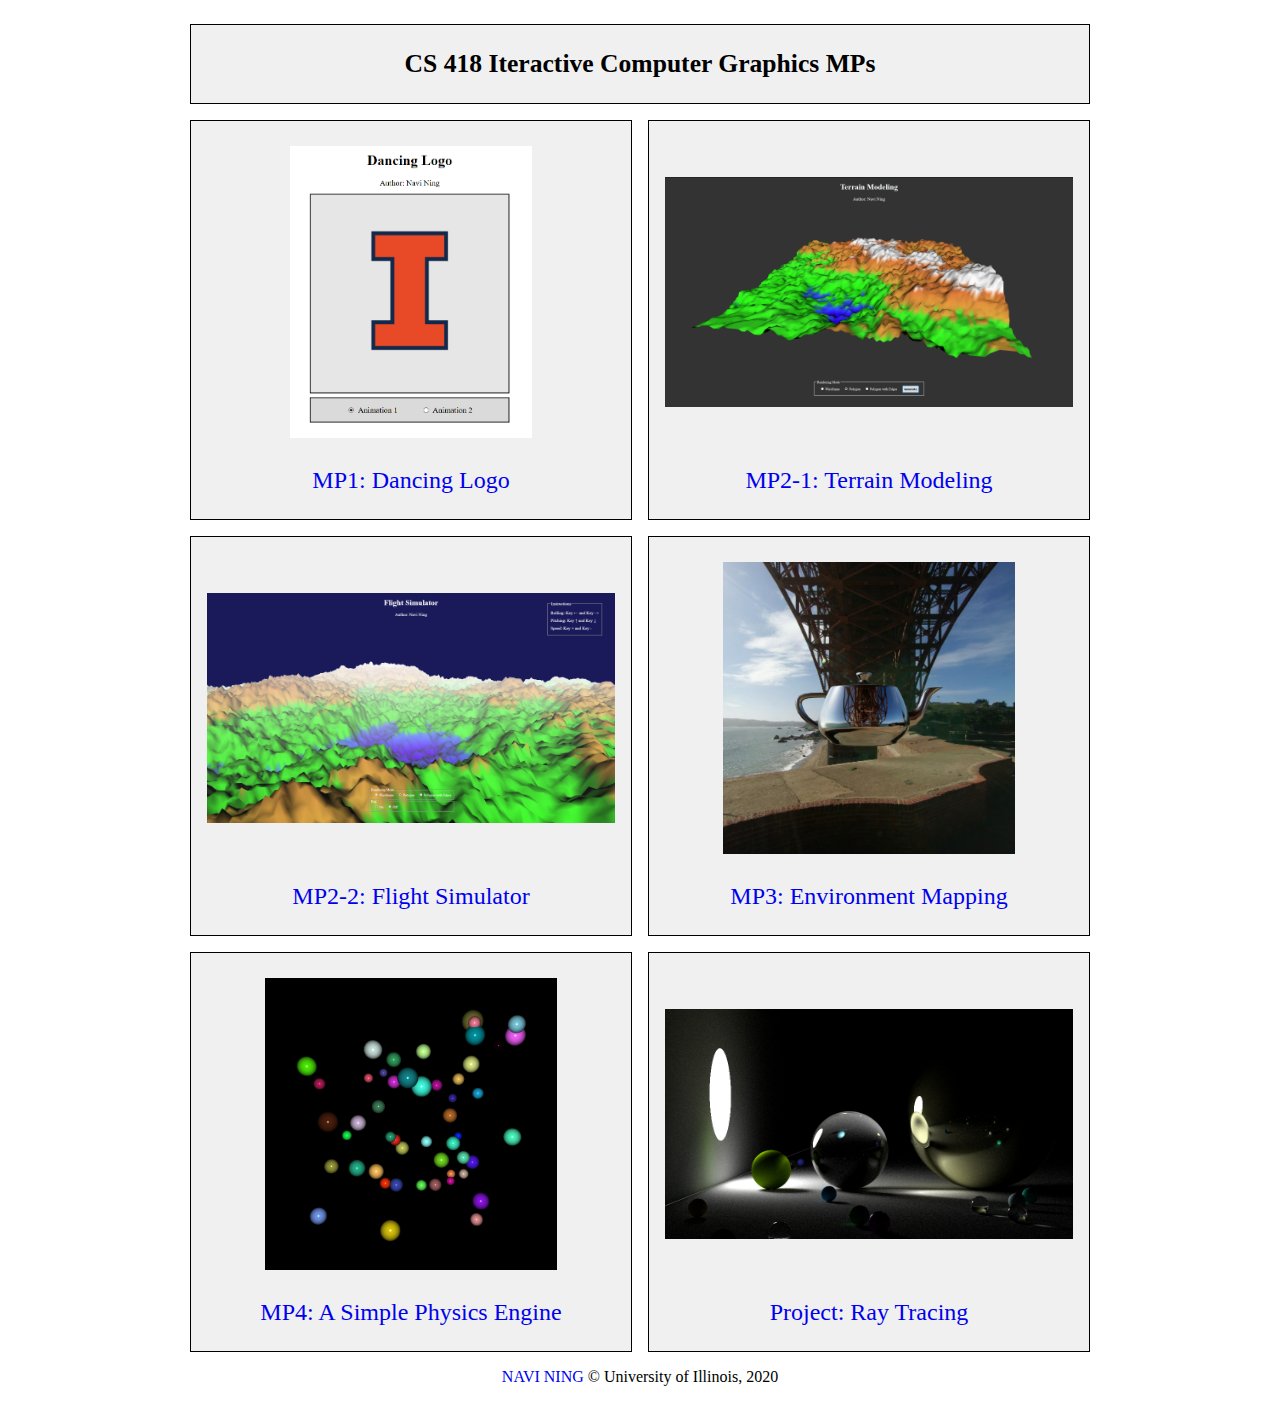
<file: index.html>
<!-- CS 418 Iteractive Computer Graphics MP1 -->
<!-- @author Navi Ning <xning5@illinois.edu> -->

<!DOCTYPE html>
<html lang="en">

<head>
  <title>CS 418 Iteractive Computer Graphics MPs</title>
  <meta http-equiv="Content-Type" content="text/html;charset=UTF-8">
  <meta name="viewport" content="width=device-width, initial-scale=1.0" />
  <link rel="stylesheet" href="style.css">
</head>

<body>
  <div class="container">
    <div class="item header">
      <h1>CS 418 Iteractive Computer Graphics MPs</h1>
    </div>
    <div class="item mp1">
      <div class="pic"></div>
      <div class="title"><a href="MP1/mp1.html" target="_blank">MP1: Dancing Logo</a></div>
    </div>
    <div class="item mp2-1">
      <div class="pic"></div>
      <div class="title"><a href="MP2-1/mp2.html" target="_blank">MP2-1: Terrain Modeling</a></div>
    </div>
    <div class="item mp2-2">
      <div class="pic"></div>
      <div class="title"><a href="MP2-2/mp2.html" target="_blank">MP2-2: Flight Simulator</a></div>
    </div>
    <div class="item mp3">
      <div class="pic"></div>
      <div class="title"><a href="MP3/mp3.html" target="_blank">MP3: Environment Mapping</a></div>
    </div>
    <div class="item mp4">
      <div class="pic"></div>
      <div class="title"><a href="MP4/mp4.html" target="_blank">MP4: A Simple Physics Engine</a></div>
    </div>
    <div class="item project">
      <div class="pic"></div>
      <div class="title"><a href="https://github.com/navining/raytracing" target="_blank">Project: Ray Tracing</a></div>
    </div>
    <div class="footer">
      <div class="info"><a href="https://github.com/navining" target="_blank">NAVI NING</a> © University of Illinois,
        2020</div>
    </div>
  </div>
</body>

</html>
</file>
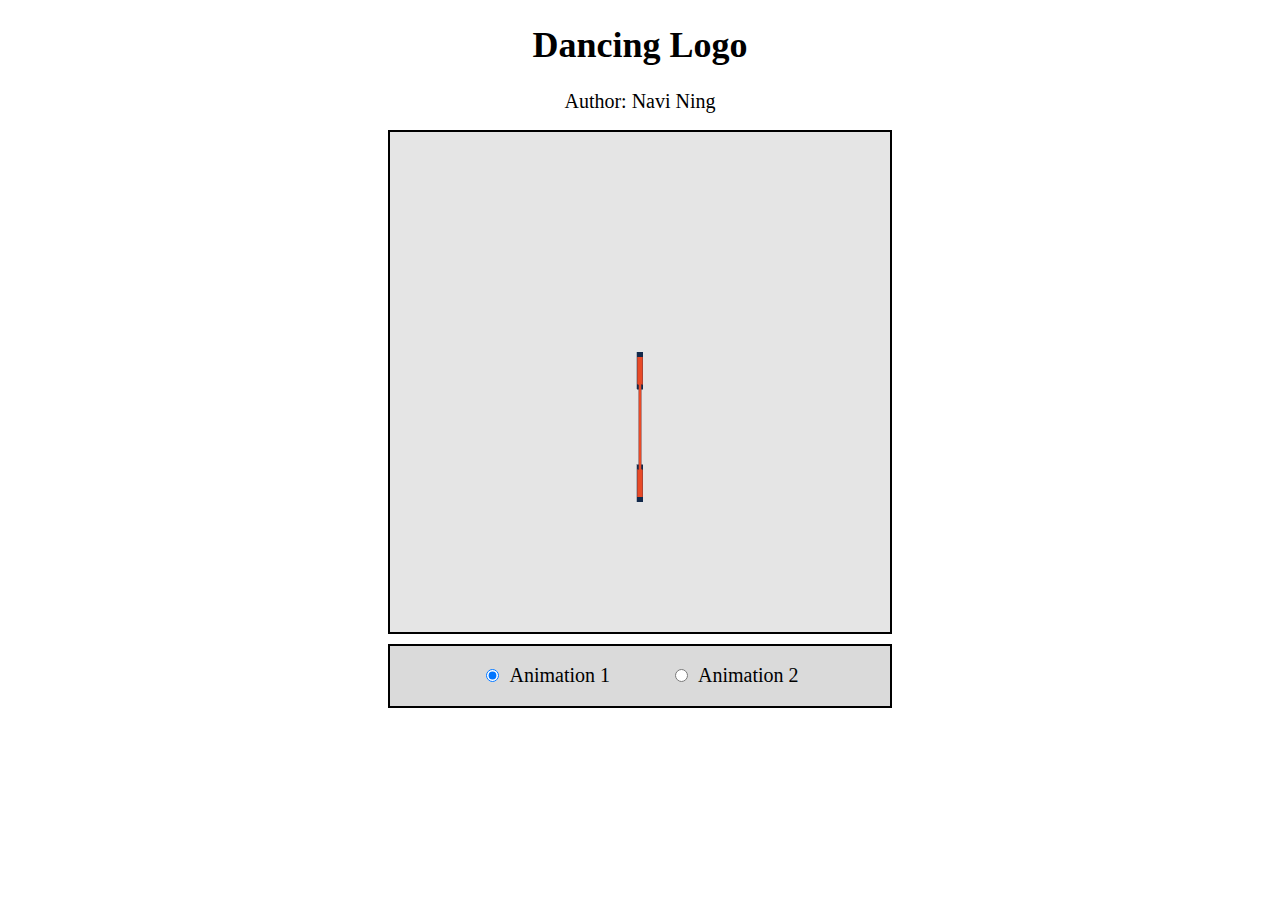
<file: MP1/mp1.html>
<!-- CS 418 Iteractive Computer Graphics MP1 -->
<!-- @author Navi Ning <xning5@illinois.edu> -->

<!DOCTYPE html>
<html lang="en">

<head>
  <title>MP1: Dancing Logo</title>
  <meta http-equiv="Content-Type" content="text/html;charset=UTF-8">
  <script type="text/javascript" src="gl-matrix-min.js"></script>
  <script type="text/javascript" src="mp1.js"></script>

  <script id="shader-vs" type="x-shader/x-vertex">
    attribute vec3 aVertexPosition;
    attribute vec4 aVertexColor;
    uniform mat4 uMVMatrix;
    uniform mat4 uPMatrix;
    varying vec4 vColor;

    void main() {
      gl_Position = uPMatrix * uMVMatrix * vec4(aVertexPosition, 1.0);
      vColor = aVertexColor;
    }
  </script>

  <script id="shader-fs" type="x-shader/x-fragment">
    precision mediump float;
    varying vec4 vColor;

    void main() {
      gl_FragColor = vColor;
    }
  </script>

  <style>
    canvas {
      display: block;
      margin: 0 auto;
      border: solid 2px black;
    }

    h1 {
      text-align: center;
      font-size: 36px;
    }

    h2 {
      font-weight: unset;
      text-align: center;
      font-size: 20px;
    }

    .panel {
      display: flex;
      align-items: center;
      justify-content: center;
      width: 500px;
      height: 60px;
      margin: 10px auto;
      background-color: rgb(218, 218, 218);
      border: solid 2px black;
    }

    .panel p {
      margin: 0 30px;
      font-size: 20px;
    }

    input {
      margin-right: 10px;
    }
  </style>
</head>

<body onload="main();">
  <h1>Dancing Logo</h1>
  <h2>Author: Navi Ning</h2>
  <canvas id="glCanvas" width="500" height="500"></canvas>
  <div class="panel">
    <p>
      <input type="radio" id="r1" name="animation" value="animation1" checked
        onclick="switchAnimation('animation1');">Animation 1
    </p>
    <p>
      <input type="radio" id="r2" name="animation" value="animation2" onclick="switchAnimation('animation2');">Animation
      2</p>
  </div>

</body>

</html>
</file>
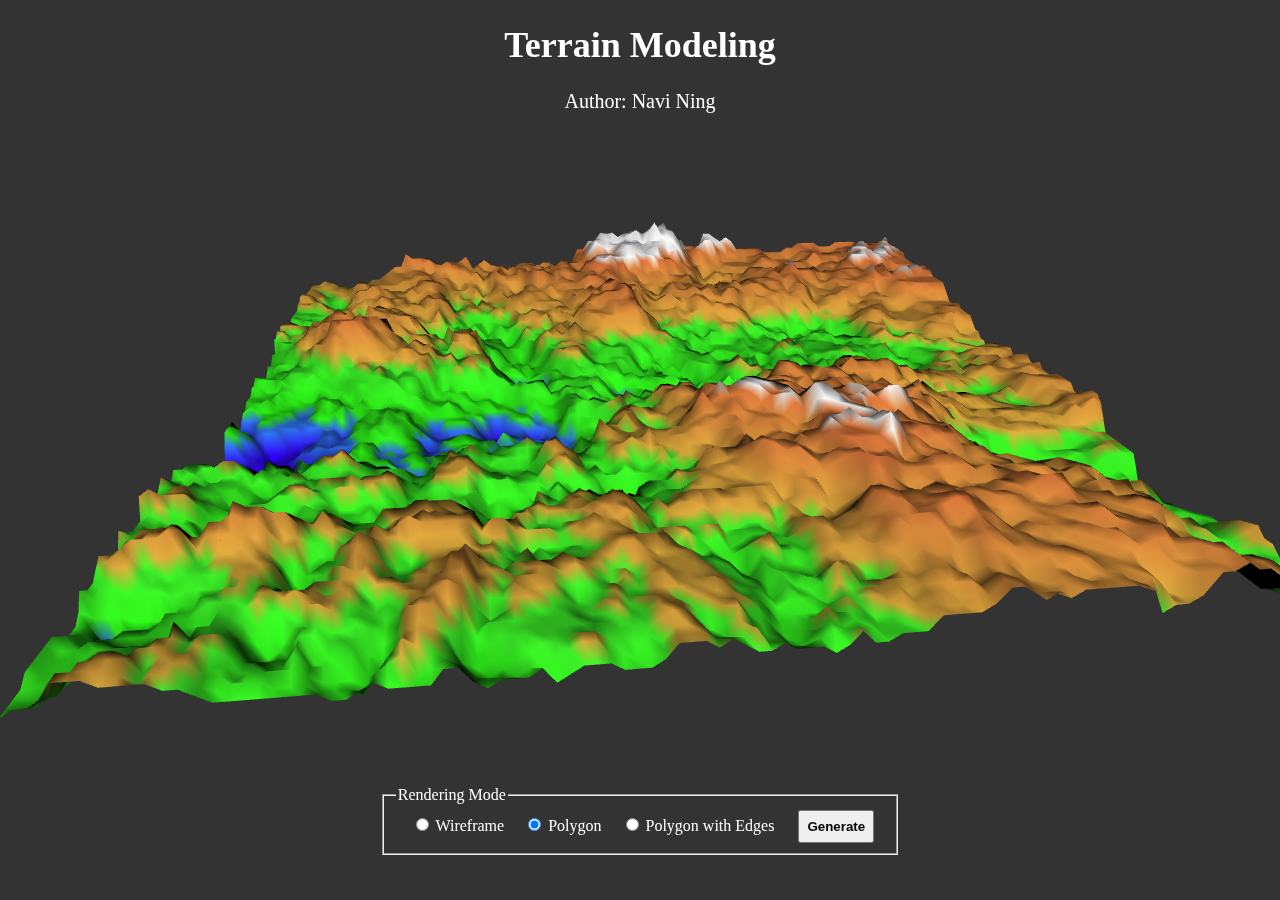
<file: MP2-1/mp2.html>
<!-- CS 418 Iteractive Computer Graphics MP2 -->
<!-- @author Navi Ning <xning5@illinois.edu> -->

<!DOCTYPE html>
<html lang="en">

<head>
  <title>MP2-1: Terrain Modeling</title>
  <meta http-equiv="Content-Type" content="text/html;charset=UTF-8">
  <script type="text/javascript" src="gl-matrix-min.js"></script>
  <script type="text/javascript" src="mp2.js"></script>
  <script type="text/javascript" src="Terrain.js"></script>
  <meta name="viewport" content="width=device-width, initial-scale=1.0">
  <script id="shader-vs" type="x-shader/x-vertex">
    attribute vec3 aVertexNormal;
    attribute vec3 aVertexPosition;
   
    uniform mat4 uMVMatrix;
    uniform mat4 uPMatrix;
    uniform mat3 uNMatrix;
    uniform float maxZ;
    uniform float minZ;
    
    varying vec3 vPosition;
    varying vec3 vNormal;
    varying vec3 vKDiffuse;

    void main(void) {
    
    // Get the vertex position in eye coordinates and send to the fragment shader
    vec4 vertexPositionEye4 = uMVMatrix * vec4(aVertexPosition, 1.0);
    vPosition = vertexPositionEye4.xyz / vertexPositionEye4.w;
    
    // Transform the normal (n) to eye coordinates and send to the fragment shader
    vNormal = normalize(uNMatrix * aVertexNormal);

    // Elevation-based colormap for the terrain
    float h = (aVertexPosition.z - minZ) / (maxZ - minZ);
    if (h < 0.20) {
      vKDiffuse = vec3(50.0 / 255.0, (130.0 - (0.20 - h) * 1000.0) / 255.0, 255.0 / 255.0);
    } else if (h < 0.45) {
      vKDiffuse = vec3((22.0 + h * 100.0) / 255.0, 255.0 / 255.0, (h * 100.0) / 255.0);
    } else if (h < 0.75) {
      vKDiffuse = vec3(230.0 / 255.0, (270.0 - h * 200.0 ) / 255.0, 63.0 / 255.0);
    } else {
      vKDiffuse = vec3(1.0, 1.0, 1.0);
    }

    gl_Position = uPMatrix*uMVMatrix*vec4(aVertexPosition, 1.0);
    }
</script>

  <script id="shader-fs" type="x-shader/x-fragment">
    precision mediump float;

    uniform vec3 uLightPosition;
    uniform vec3 uAmbientLightColor;
    uniform vec3 uDiffuseLightColor;
    uniform vec3 uSpecularLightColor;

    uniform vec3 uKAmbient;
    uniform vec3 uKDiffuse;
    uniform vec3 uKSpecular;
    uniform float uShininess;

    varying vec3 vPosition;
    varying vec3 vNormal;
    varying vec3 vKDiffuse;

    void main(void) {
    // If the material color is black or white, use it other than colormap
    vec3 kDiffuse;
    if (uKDiffuse == vec3(0.0, 0.0, 0.0) || uKDiffuse == vec3(1.0, 1.0, 1.0)) {kDiffuse = uKDiffuse;}
    else {kDiffuse = vKDiffuse;}

    // Calculate the vector (l) to the light source
    vec3 vectorToLightSource = normalize(uLightPosition - vPosition);
    
    // Calculate n dot l for diffuse lighting
    float diffuseLightWeightning = max(dot(vNormal, 
                                    vectorToLightSource), 0.0);                           
    
    // The camera in eye coordinates is located in the origin and is pointing
    // along the negative z-axis. Calculate viewVector (v) 
    // in eye coordinates as:
    // (0.0, 0.0, 0.0) - vPosition
    vec3 viewVectorEye = -normalize(vPosition);

    // Calculate halfway vector (h)
    vec3 halfwayVector = normalize(vectorToLightSource + viewVectorEye);   
    
    // Calculate h dot n for specular lighting
    float hdotn = max(dot(halfwayVector, vNormal), 0.0);
    
    float specularLightWeightning = pow(hdotn, uShininess);

    // Sum up all three reflection components
    gl_FragColor = vec4(((uAmbientLightColor*uKAmbient)
                + (uDiffuseLightColor*kDiffuse) * diffuseLightWeightning
                + ((uSpecularLightColor*uKSpecular) * specularLightWeightning)),1.0);
    
 }
</script>

  <style>
    body {
      color: white;
      margin: 0;
    }

    canvas {
      width: 100vw;
      height: 100vh;
      position: fixed;
      top: 0;
      z-index: -1;
    }

    .content {
      display: flex;
      justify-content: center;
    }

    h1 {
      text-align: center;
      font-size: 36px;
    }

    h2 {
      font-weight: unset;
      text-align: center;
      font-size: 20px;
    }

    #input_form {
      position: fixed;
      bottom: 5vh;
    }

    input {
      padding: 7px;
      margin-left: 20px;
    }

    input[type="button"] {
      margin-right: 10px;
      font-weight: bold;
    }
  </style>
</head>

<body onload="main();">
  <canvas id="glCanvas"></canvas>

  <h1>Terrain Modeling</h1>
  <h2>Author: Navi Ning</h2>
  <div class="content">
    <form id="input_form">
      <fieldset>
        <legend>Rendering Mode</legend>
        <input type="radio" name="primitive" id="wireframe" value="wireframe"> Wireframe
        <input type="radio" name="primitive" id="polygon" id="polygon" value="polygon" checked> Polygon
        <input type="radio" name="primitive" id="wirepoly" value="wirepoly"> Polygon with Edges
        <input type="button" name="primitive" id="generate" value="Generate" onclick="setupBuffers();">
      </fieldset>
    </form>
  </div>
</body>

</html>
</file>
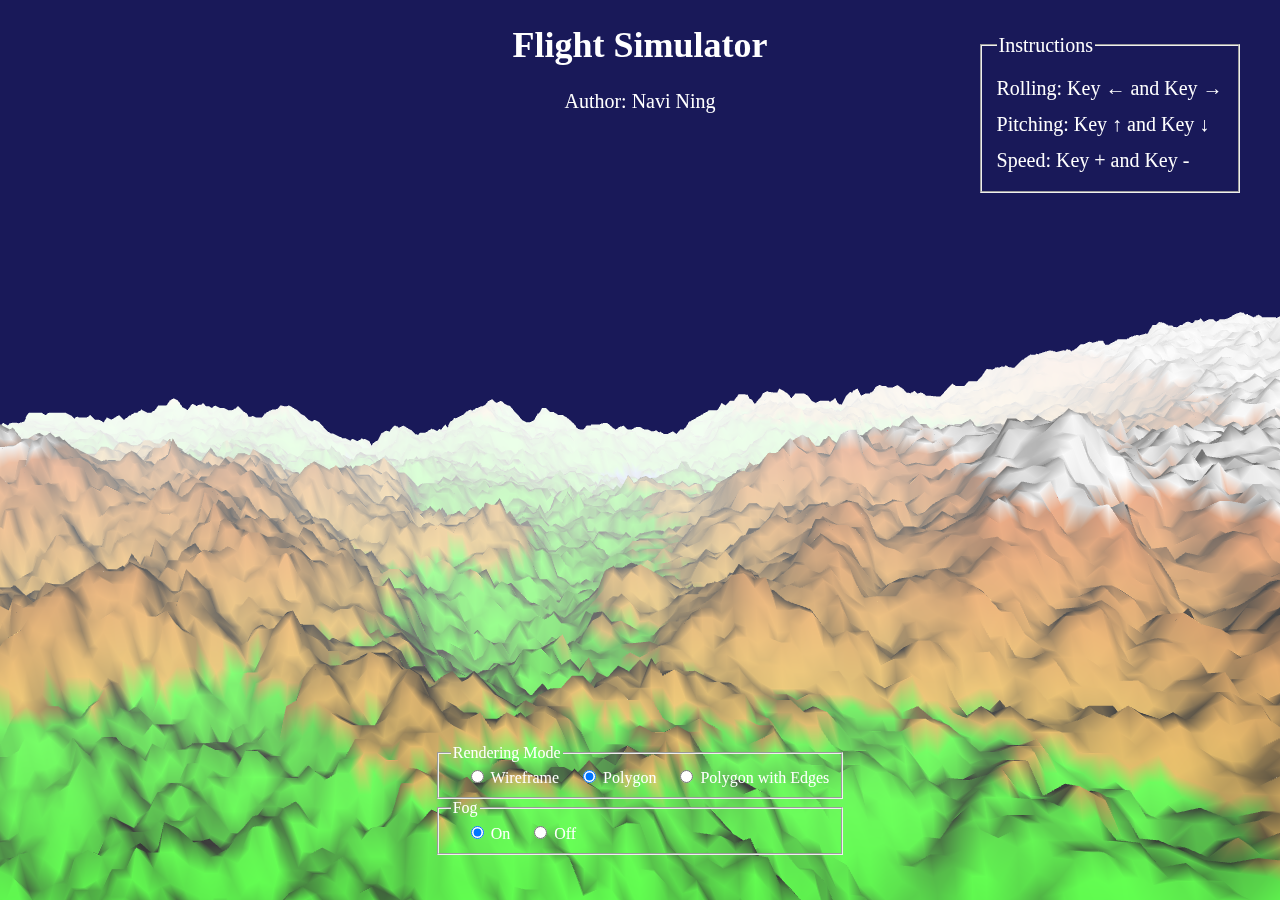
<file: MP2-2/mp2.html>
<!-- CS 418 Iteractive Computer Graphics MP2 -->
<!-- @author Navi Ning <xning5@illinois.edu> -->

<!DOCTYPE html>
<html lang="en">

<head>
  <title>MP2-2: Flight Simulator</title>
  <meta http-equiv="Content-Type" content="text/html;charset=UTF-8">
  <script type="text/javascript" src="gl-matrix-min.js"></script>
  <script type="text/javascript" src="mp2.js"></script>
  <script type="text/javascript" src="Terrain.js"></script>
  <meta name="viewport" content="width=device-width, initial-scale=1.0">
  <script id="shader-vs" type="x-shader/x-vertex">
    attribute vec3 aVertexNormal;
    attribute vec3 aVertexPosition;
   
    uniform mat4 uMVMatrix;
    uniform mat4 uPMatrix;
    uniform mat3 uNMatrix;
    uniform float maxZ;
    uniform float minZ;
    
    varying vec3 vPosition;
    varying vec3 vNormal;
    varying vec3 vKDiffuse;

    void main(void) {
    
    // Get the vertex position in eye coordinates and send to the fragment shader
    vec4 vertexPositionEye4 = uMVMatrix * vec4(aVertexPosition, 1.0);
    vPosition = vertexPositionEye4.xyz / vertexPositionEye4.w;
    
    // Transform the normal (n) to eye coordinates and send to the fragment shader
    vNormal = normalize(uNMatrix * aVertexNormal);

    // Elevation-based colormap for the terrain
    float h = (aVertexPosition.z - minZ) / (maxZ - minZ);
    if (h < 0.20) {
      vKDiffuse = vec3(50.0 / 255.0, (130.0 - (0.20 - h) * 1000.0) / 255.0, 255.0 / 255.0);
    } else if (h < 0.45) {
      vKDiffuse = vec3((22.0 + h * 100.0) / 255.0, 255.0 / 255.0, (h * 100.0) / 255.0);
    } else if (h < 0.75) {
      vKDiffuse = vec3(230.0 / 255.0, (270.0 - h * 200.0 ) / 255.0, 63.0 / 255.0);
    } else {
      vKDiffuse = vec3(1.0, 1.0, 1.0);
    }

    gl_Position = uPMatrix*uMVMatrix*vec4(aVertexPosition, 1.0);
    }
</script>

  <script id="shader-fs" type="x-shader/x-fragment">
    precision mediump float;

    uniform vec3 uLightPosition;
    uniform vec3 uAmbientLightColor;
    uniform vec3 uDiffuseLightColor;
    uniform vec3 uSpecularLightColor;

    uniform vec3 uKAmbient;
    uniform vec3 uKDiffuse;
    uniform vec3 uKSpecular;
    uniform float uShininess;

    varying vec3 vPosition;
    varying vec3 vNormal;
    varying vec3 vKDiffuse;

    uniform bool uFogFlag;

    void main(void) {
    // If the material color is black or white, use it other than colormap
    vec3 kDiffuse;
    if (uKDiffuse == vec3(0.0, 0.0, 0.0) || uKDiffuse == vec3(1.0, 1.0, 1.0)) {kDiffuse = uKDiffuse;}
    else {kDiffuse = vKDiffuse;}

    // Fog
    float fogCoord = (gl_FragCoord.z / gl_FragCoord.w);
    vec4 fogColor = vec4(1.0, 1.0, 1.0, 1.0);
    const float LOG2 = 1.442695;
    float fogDensity = 0.6;
    float fogFactor = exp2(-fogDensity * fogDensity * fogCoord * fogCoord * LOG2);
    fogFactor = clamp(fogFactor, 0.0, 1.0);


    // Calculate the vector (l) to the light source
    vec3 vectorToLightSource = normalize(uLightPosition - vPosition);
    
    // Calculate n dot l for diffuse lighting
    float diffuseLightWeightning = max(dot(vNormal, 
                                    vectorToLightSource), 0.0);                           
    
    // The camera in eye coordinates is located in the origin and is pointing
    // along the negative z-axis. Calculate viewVector (v) 
    // in eye coordinates as:
    // (0.0, 0.0, 0.0) - vPosition
    vec3 viewVectorEye = -normalize(vPosition);

    // Calculate halfway vector (h)
    vec3 halfwayVector = normalize(vectorToLightSource + viewVectorEye);   
    
    // Calculate h dot n for specular lighting
    float hdotn = max(dot(halfwayVector, vNormal), 0.0);
    
    float specularLightWeightning = pow(hdotn, uShininess);

    // Sum up all three reflection components
    vec4 fragColor = vec4(((uAmbientLightColor*uKAmbient)
                + (uDiffuseLightColor*kDiffuse) * diffuseLightWeightning
                + ((uSpecularLightColor*uKSpecular) * specularLightWeightning)),1.0);
    
    if (uFogFlag) {
      gl_FragColor = mix(fogColor, fragColor, fogFactor);
    } else {
      gl_FragColor = fragColor;
    }
    
 }
</script>

  <style>
    body {
      color: white;
      margin: 0;
    }

    canvas {
      width: 100vw;
      height: 100vh;
      position: fixed;
      top: 0;
      z-index: -1;
    }

    .content {
      display: flex;
      justify-content: center;
    }

    h1 {
      text-align: center;
      font-size: 36px;
    }

    h2 {
      font-weight: unset;
      text-align: center;
      font-size: 20px;
    }

    #instructions {
      position: fixed;
      right: 3vw;
      top: 3vh;
      font-size: 20px;
      line-height: 36px;
    }

    #input_form {
      position: fixed;
      bottom: 5vh;
    }

    input {
      padding: 7px;
      margin-left: 20px;
    }

    input[type="button"] {
      margin-right: 10px;
      font-weight: bold;
    }
  </style>
</head>

<body onload="main();">
  <canvas id="glCanvas"></canvas>

  <h1>Flight Simulator</h1>
  <h2>Author: Navi Ning</h2>
  <div class="content">
    <form id="instructions">
      <fieldset>
        <legend>Instructions</legend>
        <div>Rolling: Key ← and Key →</div>
        <div>Pitching: Key ↑ and Key ↓</div>
        <div>Speed: Key + and Key -</div>
      </fieldset>
    </form>
    <form id="input_form">
      <fieldset>
        <legend>Rendering Mode</legend>
        <input type="radio" name="primitive" id="wireframe" value="wireframe"> Wireframe
        <input type="radio" name="primitive" id="polygon" value="polygon" checked> Polygon
        <input type="radio" name="primitive" id="wirepoly" value="wirepoly"> Polygon with Edges
      </fieldset>
      <fieldset>
        <legend>Fog</legend>
        <input type="radio" name="fog" id="fogOn" value="fogOn" checked> On
        <input type="radio" name="fog" id="fogOff" value="fogOff"> Off
      </fieldset>
    </form>
  </div>
</body>

</html>
</file>
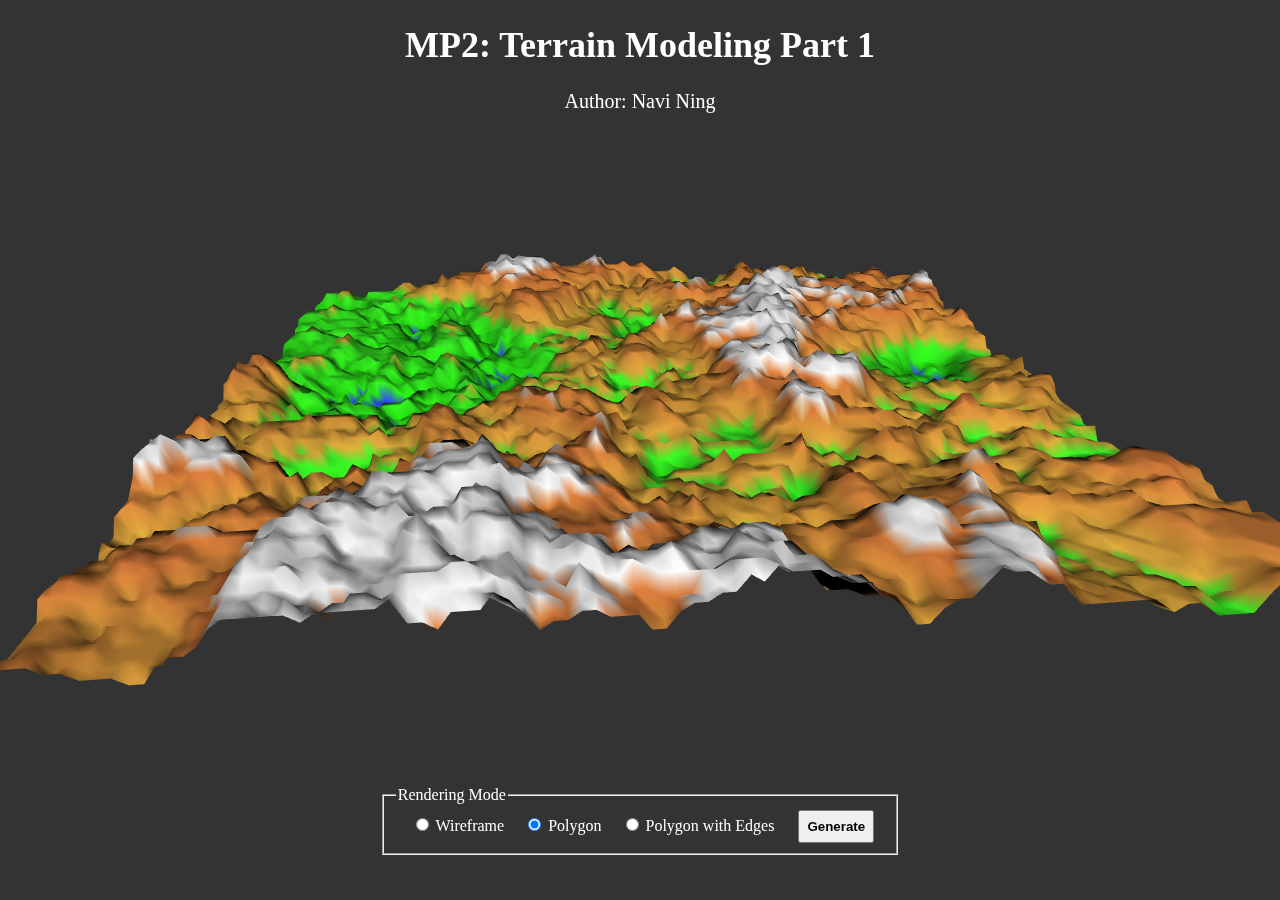
<file: MP2/mp2.html>
<!-- CS 418 Iteractive Computer Graphics MP2 -->
<!-- @author Navi Ning <xning5@illinois.edu> -->

<!DOCTYPE html>
<html lang="en">

<head>
  <title>MP2</title>
  <meta http-equiv="Content-Type" content="text/html;charset=UTF-8">
  <script type="text/javascript" src="gl-matrix-min.js"></script>
  <script type="text/javascript" src="mp2.js"></script>
  <script type="text/javascript" src="Terrain.js"></script>
  <meta name="viewport" content="width=device-width, initial-scale=1.0">
  <script id="shader-vs" type="x-shader/x-vertex">
    attribute vec3 aVertexNormal;
    attribute vec3 aVertexPosition;
   
    uniform mat4 uMVMatrix;
    uniform mat4 uPMatrix;
    uniform mat3 uNMatrix;
    uniform float maxZ;
    uniform float minZ;
    
    varying vec3 vPosition;
    varying vec3 vNormal;
    varying vec3 vKDiffuse;

    void main(void) {
    
    // Get the vertex position in eye coordinates and send to the fragment shader
    vec4 vertexPositionEye4 = uMVMatrix * vec4(aVertexPosition, 1.0);
    vPosition = vertexPositionEye4.xyz / vertexPositionEye4.w;
    
    // Transform the normal (n) to eye coordinates and send to the fragment shader
    vNormal = normalize(uNMatrix * aVertexNormal);

    // Elevation-based colormap for the terrain
    float h = (aVertexPosition.z - minZ) / (maxZ - minZ);
    if (h < 0.20) {
      vKDiffuse = vec3(50.0 / 255.0, (130.0 - (0.20 - h) * 1000.0) / 255.0, 255.0 / 255.0);
    } else if (h < 0.45) {
      vKDiffuse = vec3((22.0 + h * 100.0) / 255.0, 255.0 / 255.0, (h * 100.0) / 255.0);
    } else if (h < 0.75) {
      vKDiffuse = vec3(230.0 / 255.0, (270.0 - h * 200.0 ) / 255.0, 63.0 / 255.0);
    } else {
      vKDiffuse = vec3(1.0, 1.0, 1.0);
    }

    gl_Position = uPMatrix*uMVMatrix*vec4(aVertexPosition, 1.0);
    }
</script>

  <script id="shader-fs" type="x-shader/x-fragment">
    precision mediump float;

    uniform vec3 uLightPosition;
    uniform vec3 uAmbientLightColor;
    uniform vec3 uDiffuseLightColor;
    uniform vec3 uSpecularLightColor;

    uniform vec3 uKAmbient;
    uniform vec3 uKDiffuse;
    uniform vec3 uKSpecular;
    uniform float uShininess;

    varying vec3 vPosition;
    varying vec3 vNormal;
    varying vec3 vKDiffuse;

    void main(void) {
    // If the material color is black or white, use it other than colormap
    vec3 kDiffuse;
    if (uKDiffuse == vec3(0.0, 0.0, 0.0) || uKDiffuse == vec3(1.0, 1.0, 1.0)) {kDiffuse = uKDiffuse;}
    else {kDiffuse = vKDiffuse;}

    // Calculate the vector (l) to the light source
    vec3 vectorToLightSource = normalize(uLightPosition - vPosition);
    
    // Calculate n dot l for diffuse lighting
    float diffuseLightWeightning = max(dot(vNormal, 
                                    vectorToLightSource), 0.0);                           
    
    // The camera in eye coordinates is located in the origin and is pointing
    // along the negative z-axis. Calculate viewVector (v) 
    // in eye coordinates as:
    // (0.0, 0.0, 0.0) - vPosition
    vec3 viewVectorEye = -normalize(vPosition);

    // Calculate halfway vector (h)
    vec3 halfwayVector = normalize(vectorToLightSource + viewVectorEye);   
    
    // Calculate h dot n for specular lighting
    float hdotn = max(dot(halfwayVector, vNormal), 0.0);
    
    float specularLightWeightning = pow(hdotn, uShininess);

    // Sum up all three reflection components
    gl_FragColor = vec4(((uAmbientLightColor*uKAmbient)
                + (uDiffuseLightColor*kDiffuse) * diffuseLightWeightning
                + ((uSpecularLightColor*uKSpecular) * specularLightWeightning)),1.0);
    
 }
</script>

  <style>
    body {
      color: white;
      margin: 0;
    }

    canvas {
      width: 100vw;
      height: 100vh;
      position: fixed;
      top: 0;
      z-index: -1;
    }

    .content {
      display: flex;
      justify-content: center;
    }

    h1 {
      text-align: center;
      font-size: 36px;
    }

    h2 {
      font-weight: unset;
      text-align: center;
      font-size: 20px;
    }

    #input_form {
      position: fixed;
      bottom: 5vh;
    }

    input {
      padding: 7px;
      margin-left: 20px;
    }

    input[type="button"] {
      margin-right: 10px;
      font-weight: bold;
    }
  </style>
</head>

<body onload="main();">
  <canvas id="glCanvas"></canvas>

  <h1>MP2: Terrain Modeling Part 1</h1>
  <h2>Author: Navi Ning</h2>
  <div class="content">
    <form id="input_form">
      <fieldset>
        <legend>Rendering Mode</legend>
        <input type="radio" name="primitive" id="wireframe" value="wireframe"> Wireframe
        <input type="radio" name="primitive" id="polygon" id="polygon" value="polygon" checked> Polygon
        <input type="radio" name="primitive" id="wirepoly" value="wirepoly"> Polygon with Edges
        <input type="button" name="primitive" id="generate" value="Generate" onclick="setupBuffers();">
      </fieldset>
    </form>
  </div>
</body>

</html>
</file>
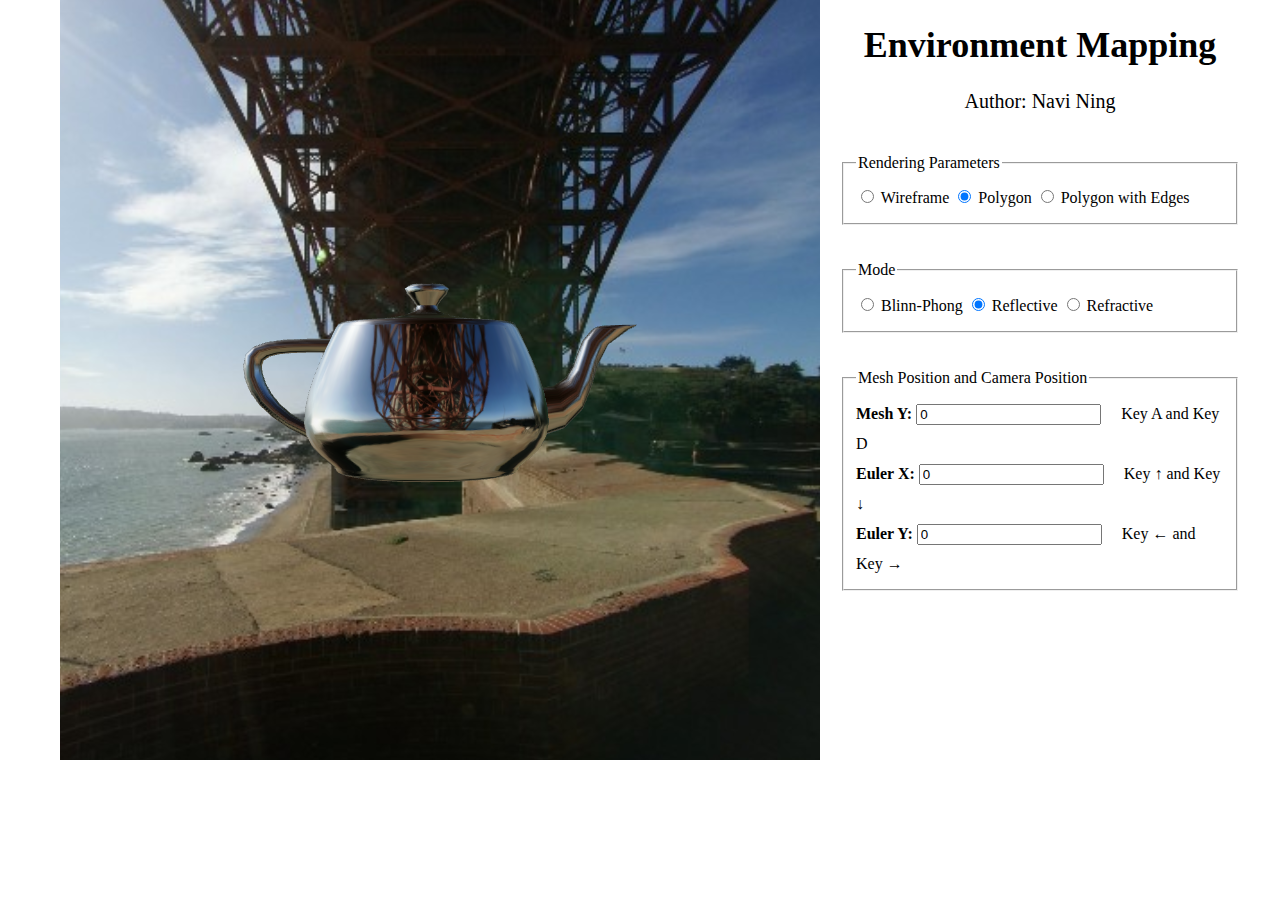
<file: MP3/mp3.html>
<!-- CS 418 Iteractive Computer Graphics MP3 -->
<!-- @author Navi Ning <xning5@illinois.edu> -->

<!DOCTYPE HTML>
<html lang="en">

<head>
  <title>Environment Mapping </title>
  <meta charset="utf-8">
  <style>
    body {
      width: 1200px;
      height: 760px;
      margin: 0 auto;
      display: flex;
    }

    h1 {
      text-align: center;
      font-size: 36px;
    }

    h2 {
      font-weight: unset;
      text-align: center;
      font-size: 20px;
    }

    #glCanvas {
      margin: 0 auto;
      width: 760px;
    }

    .panel {
      width: 400px;
    }

    #input_form {
      line-height: 30px;
    }

    emph {
      font-weight: bold;
    }
  </style>
</head>

<script id="skybox-vs" type="x-shader/x-vertex">
  attribute vec3 aVertexPosition;
  
  uniform mat4 uMVMatrix;
  uniform mat4 uPMatrix;
  
  varying vec3 vNormal;
  
  void main(void) {
    gl_Position = uPMatrix*uMVMatrix*vec4(aVertexPosition, 1.0);
    vNormal = normalize(aVertexPosition.xyz);
  }
</script>

<script id="skybox-fs" type="x-shader/x-fragment">
  precision mediump float;
  uniform samplerCube uSkybox;
  
  varying vec3 vNormal;
  
  void main(void) {
    gl_FragColor = textureCube(uSkybox, normalize(vNormal));
    //gl_FragColor = vec4(1,1,0,1);
  }
  </script>

<script id="shader-vs" type="x-shader/x-vertex">
  attribute vec3 aVertexNormal;
  attribute vec3 aVertexPosition;
 
  uniform mat4 uMVMatrix;
  uniform mat4 uRMatrix;
  uniform mat4 uPMatrix;
  uniform mat3 uNMatrix;
  uniform int uMode;
  
  varying vec3 vPosition;
  varying vec3 vNormal;
  varying vec3 vDirection;

  void main(void) {
    
    // Get the vertex position in eye coordinates and send to the fragment shader
    vec4 vertexPositionEye4 = uMVMatrix * vec4(aVertexPosition, 1.0);
    vPosition = vertexPositionEye4.xyz / vertexPositionEye4.w;
    
    // Transform the normal (n) to eye coordinates and send to the fragment shader
    vNormal = normalize(uNMatrix * aVertexNormal);

    gl_Position = uPMatrix*uMVMatrix*vec4(aVertexPosition, 1.0);

    vec3 eyePos = normalize(mat3(uRMatrix) * vPosition);
    vec3 N = normalize(mat3(uRMatrix) * vNormal);

    if (uMode == 2) {
      vDirection = reflect(eyePos, N);
    } else if (uMode == 3) {
      vDirection = refract(eyePos, N, 1.00/1.52);
    }
  }
</script>

<script id="shader-fs" type="x-shader/x-fragment">
  precision mediump float;
  precision highp int;

  uniform vec3 uLightPosition;
  uniform vec3 uAmbientLightColor;
  uniform vec3 uDiffuseLightColor;
  uniform vec3 uSpecularLightColor;

  uniform vec3 uKAmbient;
  uniform vec3 uKDiffuse;
  uniform vec3 uKSpecular;
  uniform float uShininess;
  uniform int uMode;
  uniform samplerCube uSkybox;

  varying vec3 vPosition;
  varying vec3 vNormal;
  varying vec3 vDirection;

  void main(void) {
    if (uMode == 1) {
    // Blinn-Phong
    // Calculate the vector (l) to the light source
    vec3 vectorToLightSource = normalize(uLightPosition - vPosition);
    
    // Calculate n dot l for diffuse lighting
    float diffuseLightWeightning = max(dot(vNormal, 
                                    vectorToLightSource), 0.0);                           
    
    // The camera in eye coordinates is located in the origin and is pointing
    // along the negative z-axis. Calculate viewVector (v) 
    // in eye coordinates as:
    // (0.0, 0.0, 0.0) - vPosition
    vec3 viewVectorEye = -normalize(vPosition);

    // Calculate halfway vector (h)
    vec3 halfwayVector = normalize(vectorToLightSource + viewVectorEye);   
    
    // Calculate h dot n for specular lighting
    float hdotn = max(dot(halfwayVector, vNormal), 0.0);
    
    float specularLightWeightning = pow(hdotn, uShininess);

    // Sum up all three reflection components
    gl_FragColor = vec4(((uAmbientLightColor*uKAmbient)
                + (uDiffuseLightColor*uKDiffuse) * diffuseLightWeightning
                + ((uSpecularLightColor*uKSpecular) * specularLightWeightning)),1.0);
    } else if (uMode == 2) {
      // Reflective
      gl_FragColor = textureCube(uSkybox, normalize(vDirection));
    } else {
      // Refractive
      vec4 color = textureCube(uSkybox, normalize(vDirection));
      color = mix(color, vec4(1,1,1,1), 0.1);
      gl_FragColor = color;
    }
 }
</script>

<script src="gl-matrix-min.js"></script>
<script src="webgl-utils.js"></script>
<script src="mesh.js"></script>
<script src="skybox.js"></script>
<script src="mp3.js"></script>

<body onload="startup();">
  <canvas id="glCanvas" width="760" height="760"></canvas>
  <div class="panel">
    <h1>Environment Mapping</h1>
    <h2>Author: Navi Ning</h2>
    <br>
    <form id="input_form">
      <fieldset>
        <legend>Rendering Parameters</legend>
        <input type="radio" name="primitive" id="wireframe" value="wireframe"> Wireframe
        <input type="radio" name="primitive" id="polygon" value="polygon" checked> Polygon
        <input type="radio" name="primitive" id="wirepoly" value="wirepoly"> Polygon with Edges
      </fieldset>
      <br>
      <fieldset>
        <legend>Mode</legend>
        <input type="radio" name="mode" id="blinn-phong" value="blinn-phong"> Blinn-Phong
        <input type="radio" name="mode" id="reflective" value="reflective" checked> Reflective
        <input type="radio" name="mode" id="refractive" value="refractive"> Refractive
      </fieldset>
      <br>
      <fieldset>
        <legend>Mesh Position and Camera Position</legend>
        <emph>Mesh Y:</emph> <input type="number" id="mY" value="0"> &nbsp &nbsp Key A and Key D<br>
        <emph>Euler X:</emph> <input type="number" id="eX" value="0"> &nbsp &nbsp Key ↑ and Key ↓<br>
        <emph>Euler Y:</emph> <input type="number" id="eY" value="0"> &nbsp &nbsp Key ← and Key →<br>
      </fieldset>
    </form>
  </div>
</body>

</html>
</file>
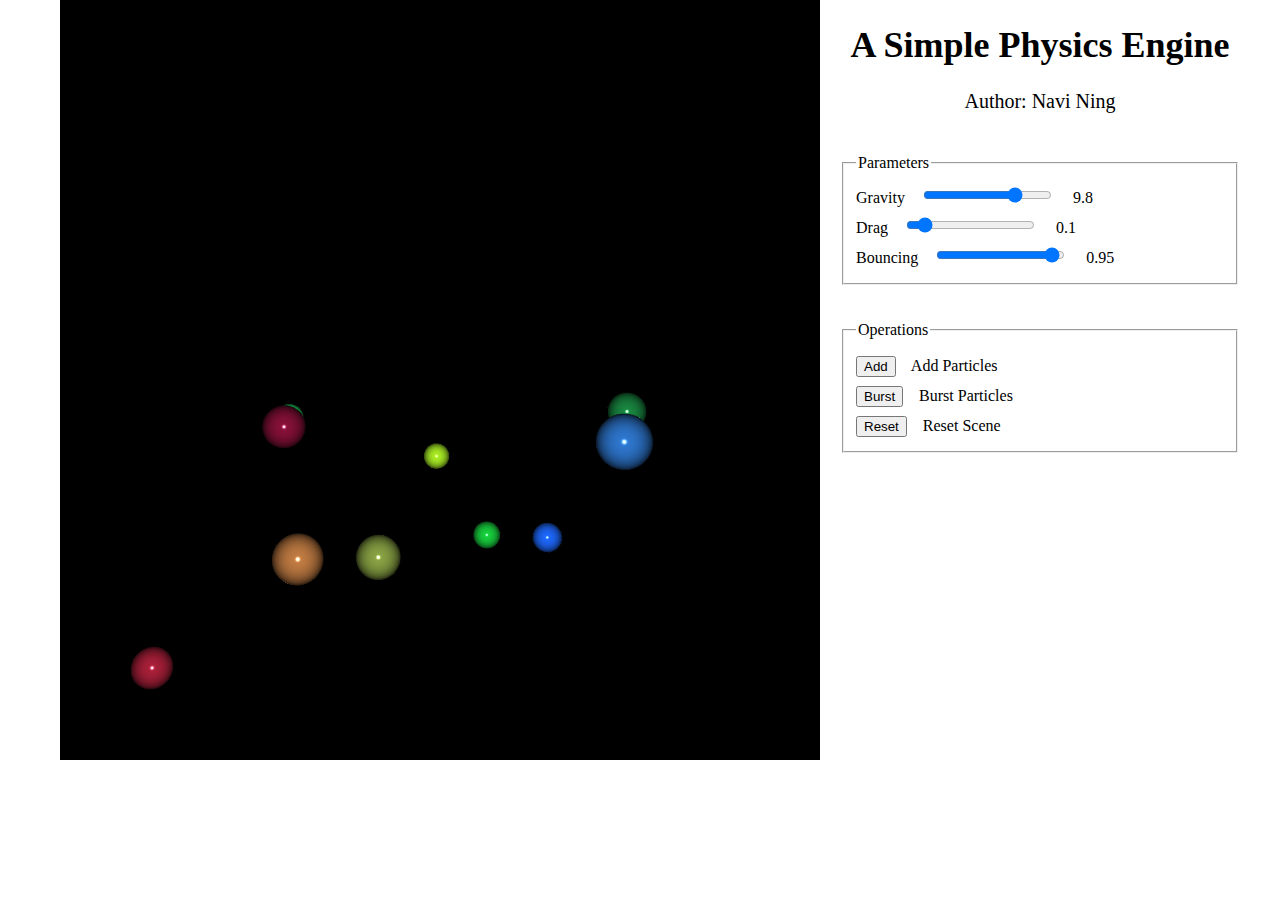
<file: MP4/mp4.html>
<!-- CS 418 Iteractive Computer Graphics MP4 -->
<!-- @author Navi Ning <xning5@illinois.edu> -->
<!DOCTYPE HTML>
<html lang="en">

<head>
  <title>A Simple Physics Engine</title>
  <meta charset="utf-8">
  <style>
    body {
      width: 1200px;
      height: 760px;
      margin: 0 auto;
      display: flex;
    }

    h1 {
      text-align: center;
      font-size: 36px;
    }

    h2 {
      font-weight: unset;
      text-align: center;
      font-size: 20px;
    }

    #myGLCanvas {
      margin: 0 auto;
      width: 760px;
    }

    .panel {
      width: 400px;
    }

    #input_form {
      line-height: 30px;
    }

    .values {
      margin-left: 15px;
      display: inline;
    }
  </style>
</head>


<script id="shader-gouraud-phong-vs" type="x-shader/x-vertex">
  attribute vec3 aVertexNormal;
  attribute vec3 aVertexPosition;
   
  uniform mat4 uMVMatrix;
  uniform mat4 uPMatrix;
  uniform mat3 uNMatrix;
    
  varying vec3 vPosition;
  varying vec3 vNormal;

  void main(void) {
    // Get the vertex position in eye coordinates and send to the fragment shader
    vec4 vertexPositionEye4 = uMVMatrix * vec4(aVertexPosition, 1.0);
    vPosition = vertexPositionEye4.xyz / vertexPositionEye4.w;
      
    // Transform the normal (n) to eye coordinates and send to the fragment shader
    vNormal = normalize(uNMatrix * aVertexNormal);
    
    gl_Position = uPMatrix*uMVMatrix*vec4(aVertexPosition, 1.0);      
  }
</script>

<script id="shader-gouraud-phong-fs" type="x-shader/x-fragment">
  precision mediump float;

  uniform vec3 uLightPosition;
  uniform vec3 uAmbientLightColor;
  uniform vec3 uDiffuseLightColor;
  uniform vec3 uSpecularLightColor;
  uniform vec3 uAmbientMaterialColor;
  uniform vec3 uDiffuseMaterialColor;
  uniform vec3 uSpecularMaterialColor;
  
  uniform float uShininess;

  varying vec3 vPosition;
  varying vec3 vNormal;

  void main(void) {
    // Calculate the vector (l) to the light source
    vec3 vectorToLightSource = normalize(uLightPosition - vPosition);
    
    // Calculate n dot l for diffuse lighting
    float diffuseLightWeightning = max(dot(vNormal, 
                                    vectorToLightSource), 0.0);
                                       
    // Calculate the reflection vector (r) that is needed for specular light
    vec3 reflectionVector = normalize(reflect(-vectorToLightSource, vNormal));
    
    // The camera in eye coordinates is located in the origin and is pointing
    // along the negative z-axis. Calculate viewVector (v) 
    // in eye coordinates as:
    // (0.0, 0.0, 0.0) - vPosition
    vec3 viewVectorEye = -normalize(vPosition);
    
    float rdotv = max(dot(reflectionVector, viewVectorEye), 0.0);
    
    float specularLightWeightning = pow(rdotv, uShininess);

    // Sum up all three reflection components and send to the fragment shader
    gl_FragColor = vec4(((uAmbientLightColor*uAmbientMaterialColor)
        + (uDiffuseLightColor*uDiffuseMaterialColor) * diffuseLightWeightning
        + (uSpecularLightColor*uSpecularMaterialColor) * specularLightWeightning),1.0);
 }
</script>


<script src="gl-matrix-min.js"></script>
<script src="webgl-utils.js"></script>
<script src="Sphere.js"></script>
<script src="Particle.js"></script>
<script src="mp4.js"></script>

<body onload="startup();">
  <canvas id="myGLCanvas" width="760" height="760"></canvas>
  <div class="panel">
    <h1>A Simple Physics Engine</h1>
    <h2>Author: Navi Ning</h2>
    <br>
    <form id="input_form">
      <fieldset>
        <legend>Parameters</legend>
        Gravity&nbsp &nbsp
        <input type="range" name="parameters" id="gravity" max="20" min="-20" step="0.1" value="9.8">
        <div class="values" id="gravityValue">9.8</div><br>
        Drag&nbsp &nbsp
        <input type="range" name="parameters" id="drag" max="1" min="0" step="0.01" value="0.1">
        <div class="values" id="dragValue">0.1</div><br>
        Bouncing&nbsp &nbsp
        <input type="range" name="parameters" id="bouncing" max="1" min="0" step="0.01" value="0.95">
        <div class="values" id="bouncingValue">0.95</div><br>
      </fieldset>
      <br>
      <fieldset>
        <legend>Operations</legend>
        <input type="button" name="operations" id="add" value="Add" onclick="addParticles()">&nbsp &nbsp Add
        Particles <br>
        <input type="button" name="operations" id="burst" value="Burst" onclick="burstParticles()">&nbsp &nbsp Burst
        Particles <br>
        <input type="button" name="operations" id="reset" value="Reset" onclick="resetParticles()">&nbsp &nbsp Reset
        Scene
      </fieldset>
    </form>
  </div>
</body>

</html>
</file>
<file: style.css>
body {
  display: flex;
  justify-content: center;
  padding: 1em;
}

.container {
  width: 100%;
  display: grid;
  grid-template-rows: 1fr 400px 400px 400px 400px 400px 400px 10px;
  gap: 1em;
}

@media only screen and (min-width: 700px) {
.container {
  width: 900px;
  display: grid;
  grid-template-columns: 1fr 1fr;
  grid-template-rows: 80px 400px 400px 400px 10px;
  gap: 1em;
}
}

.item {
  border: .1rem solid black;
  display: flex;
  flex-wrap: wrap;
  justify-content: center;
  align-items: center;
  background-color: rgb(240,240,240);
  padding: 1em;
}

.item:hover {
  background-color: rgb(220,220,220);
} 

.header {
  font-size: 80%;
}

@media only screen and (min-width: 700px) {
  .header {
    grid-column: 1 / 3;
    font-size: 80%;
  }
}

.header h1 {
  margin: 0;
  text-align: center;
}

.pic {
  width: 100%;
  height: 80%;
  background-size: contain;
  background-repeat: no-repeat;
  background-position: center;
}

.title {
  width: 100%;
  margin-top: .5em;
  display: flex;
  justify-content: center;
  align-items: center;
  font-size: 1.5em;
}

a {
  text-decoration: none;
  text-align: center;
}


.footer {

}

@media only screen and (min-width: 700px) {
.footer {
  grid-column: 1 / 3;
}
}

.footer .info {
  text-align: center;
}

.mp1 .pic {
  background-image: url("assets/mp1.png");
}

.mp2-1 .pic {
  background-image: url("assets/mp2-1.png");
}

.mp2-2 .pic {
  background-image: url("assets/mp2-2.png");
}

.mp3 .pic {
  background-image: url("assets/mp3.png");
}

.mp4 .pic {
  background-image: url("assets/mp4.png");
}

.project .pic {
  background-image: url("assets/project.png");
}
</file>
